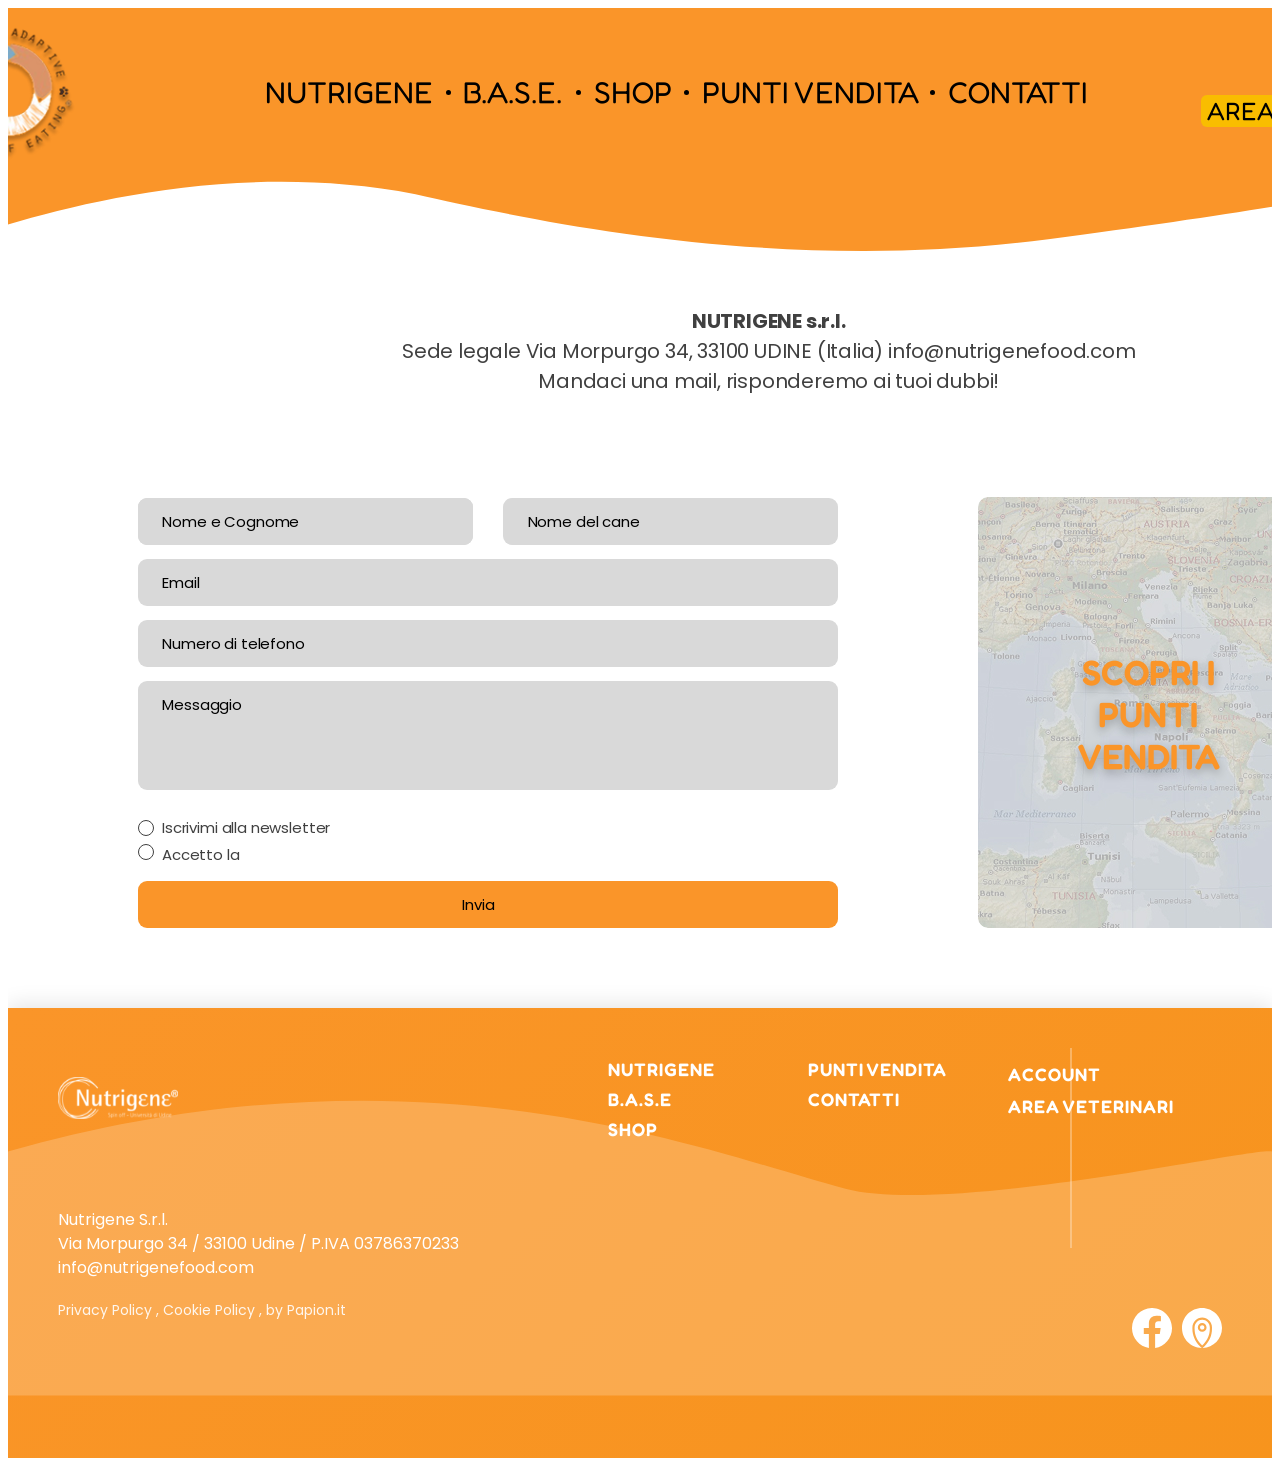
<file: Contatti/index.html>
<!DOCTYPE html>
<html>

<head>
      <meta charset="utf-8">
      <meta name="viewport" content="initial-scale=1, width=device-width">

      <link rel="stylesheet" href="./style.css" />
      <link rel="stylesheet" href="https://fonts.googleapis.com/css2?family=Fredoka:wght@400;600&display=swap" />
      <link rel="stylesheet" href="https://fonts.googleapis.com/css2?family=Poppins:wght@400;700&display=swap" />
</head>

<body>

      <div class="contatti">
            <div class="contatti-child">
            </div>
            <div class="nutrigene">NUTRIGENE</div>
            <img class="contatti-item" alt="" src="img/Vector 10 (2).svg">

            <img class="contatti-inner" alt="" src="img/Vector 9.svg">

            <a href="../Home/home.html" class="home-link">
                  <img class="logo-removebg-preview-1-icon" alt="" src="img/Logo.png">
            </a>

            <div class="group-div">
                  <div class="rectangle-parent">
                        <div class="group-child">
                        </div>
                        <div class="area-veterinari">AREA VETERINARI</div>
                        <div class="group-item">
                        </div>
                        <div class="account">ACCOUNT</div>
                  </div>
            </div>
            <div class="nutrigene1">NUTRIGENE </div>
            <div class="base">B.A.S.E.</div>
            <a href="../Shop/shop.html" class="shop-link">
                  <div class="shop">SHOP</div>
            </a>
            <div class="punti-vendita">PUNTI VENDITA</div>
            <div class="contatti1">CONTATTI</div>
            <div class="ellipse-div">
            </div>
            <div class="contatti-child1">
            </div>
            <div class="contatti-child2">
            </div>
            <div class="contatti-child3">
            </div>
            <div class="nutrigene-srl-sede-container">
                  <p class="nutrigene-srl">
                        <b>NUTRIGENE s.r.l.</b>
                  </p>
                  <p class="nutrigene-srl">Sede legale Via Morpurgo 34, 33100 UDINE (Italia) info@nutrigenefood.com</p>
                  <p class="nutrigene-srl"> </p>
                  <p class="nutrigene-srl">Mandaci una mail, risponderemo ai tuoi dubbi!</p>
            </div>
            <div class="group-parent">
                  <div class="iscrivimi-alla-newsletter-parent">
                        <div class="iscrivimi-alla-newsletter">Iscrivimi alla newsletter</div>
                        <div class="accetto-la-privacy-container">Accetto la
                              <span class="privacy-policy">Privacy Policy</span>
                        </div>
                        <div class="group-inner">
                        </div>
                        <div class="group-child1">
                        </div>
                  </div>
                  <div class="rectangle-div">
                  </div>
                  <div class="rectangle-div">
                  </div>
                  <div class="group-child3">
                  </div>
                  <div class="group-child4">
                  </div>
                  <div class="group-child5">
                  </div>
                  <div class="group-child6">
                  </div>
                  <div class="group-child7">
                  </div>
                  <div class="nome-e-cognome">Nome e Cognome</div>
                  <div class="email">Email</div>
                  <div class="numero-di-telefono">Numero di telefono</div>
                  <div class="messaggio">Messaggio</div>
                  <div class="invia">Invia</div>
                  <div class="nome-del-cane">Nome del cane</div>
            </div>
            <div class="rectangle-group">
                  <img class="rectangle-icon" alt="" src="img/Mappa.jpg">

                  <div class="scopri-i-punti">SCOPRI I PUNTI VENDITA</div>
            </div>

            <div class="footer">
                  <img class="footer-child" alt="" src="img/Vector 19.svg">

                  <img class="footer-child" alt="" src="img/Vector 20.svg">

                  <img class="footer-inner" alt="" src="img/Vector 21.svg">

                  <img class="footer-inner" alt="" src="img/Vector 22.svg">

                  <img class="logo-footer-1-icon" alt="" src="img/logo_footer 1.svg">

                  <div class="nutrigene-srl-via-morpurgo-container">
                        <span class="nutrigene-srl-via-morpurgo-container1">
                              <p class="nutrigene-srl">
                                    <span>Nutrigene S.r.l. <br>Via Morpurgo 34 / 33100 Udine / P.IVA 03786370233
                                    </span>
                                    <a class="infonutrigenefoodcom" href="mailto:info@nutrigenefood.com"
                                          target="_blank">
                                          <span>
                                                <span class="privacy-policy">info@nutrigenefood.com</span>
                                          </span>
                                    </a>
                              </p>
                              <p class="nutrigene-srl">
                                    <span>
                                    </span>
                              </p>
                              <p class="privacy-policy-cookie-policy">
                                    <span>
                                          <span class="privacy-policy">Privacy Policy</span> ,
                                          <span class="privacy-policy">Cookie Policy</span> ,
                                          <span class="privacy-policy">by Papion.it</span>
                                    </span>
                              </p>
                        </span>
                  </div>
                  <div class="punti-vendita1">Punti Vendita</div>
                  <div class="contatti2">Contatti</div>
                  <div class="nutrigene2">Nutrigene</div>
                  <div class="base1">B.A.S.E</div>
                  <div class="shop1">Shop</div>
                  <div class="account-area-veterinari-container">
                        <span class="nutrigene-srl-via-morpurgo-container1">
                              <p class="nutrigene-srl">Account</p>
                              <p class="nutrigene-srl">Area Veterinari</p>
                        </span>
                  </div>
                  <img class="facebook-icon" alt="" src="img/Facebook.svg">

                  <img class="subtract-icon" alt="" src="img/Subtract.svg">

                  <div class="line-div">
                  </div>
            </div>
      </div>
</body>

</html>
</file>
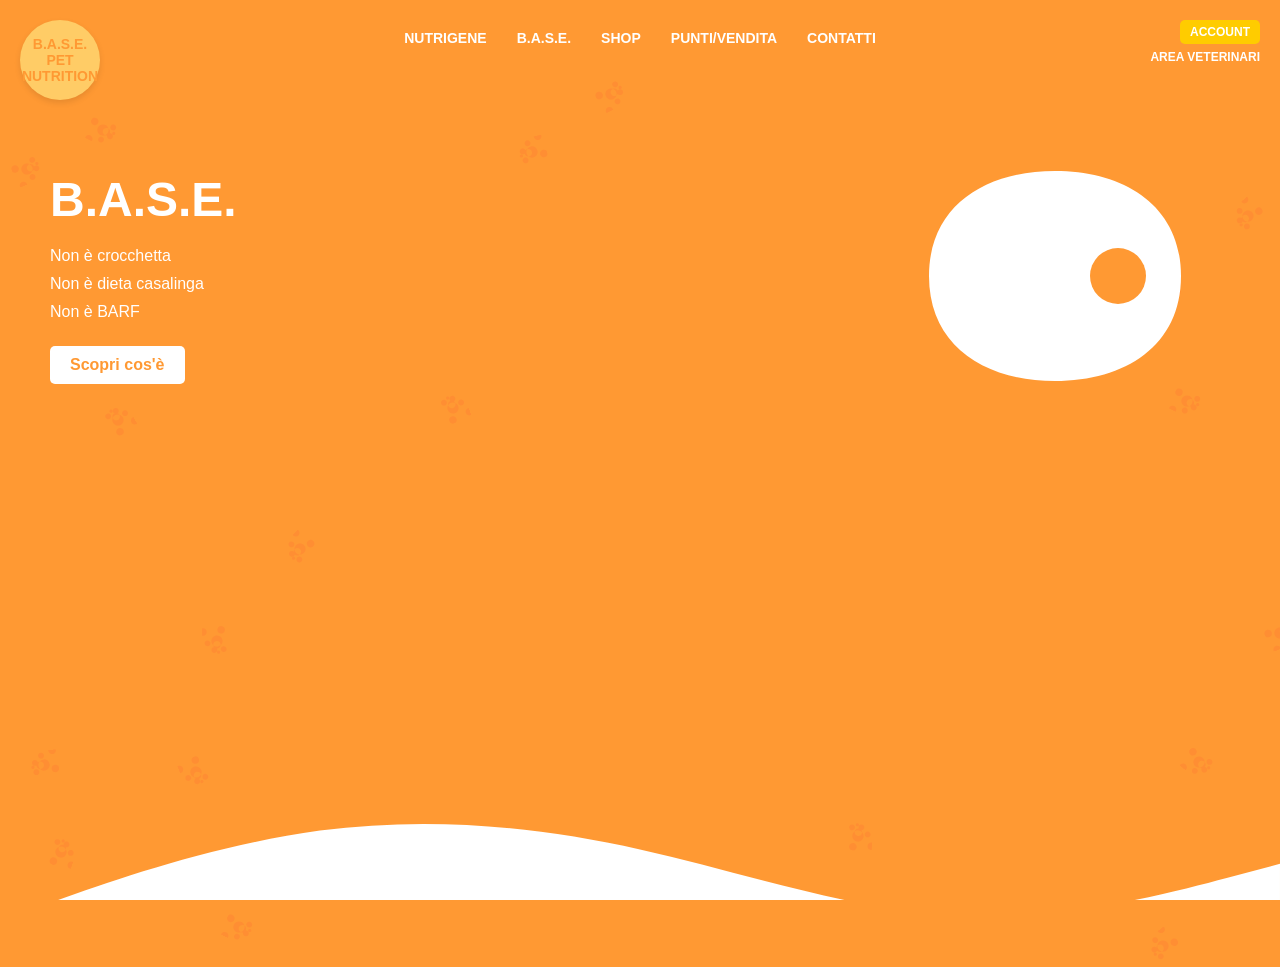
<file: Home/index.html>
<!DOCTYPE html>
<html lang="it">

<head>
    <meta charset="UTF-8">
    <meta name="viewport" content="width=device-width, initial-scale=1.0">
    <title>B.A.S.E. Pet Nutrition</title>
    <link rel="stylesheet" href="style.css">
</head>

<body>
    <div class="logo">
        B.A.S.E.<br>PET<br>NUTRITION
    </div>

    <nav>
        <ul>
            <li><a href="#">Nutrigene</a></li>
            <li><a href="#">B.A.S.E.</a></li>
            <li><a href="#">Shop</a></li>
            <li><a href="#">Punti/Vendita</a></li>
            <li><a href="#">Contatti</a></li>
        </ul>
    </nav>

    <div class="account">ACCOUNT</div>
    <div class="area-veterinari">AREA VETERINARI</div>

    <div class="paw-prints" id="pawPrints"></div>

    <div class="content">
        <div class="text-content">
            <h1>B.A.S.E.</h1>
            <p>Non è crocchetta</p>
            <p>Non è dieta casalinga</p>
            <p>Non è BARF</p>
            <a href="#" class="cta-button">Scopri cos'è</a>
        </div>
        <div class="dog-image">
            <img src="data:image/svg+xml;utf8,<svg xmlns='http://www.w3.org/2000/svg' viewBox='0 0 500 400'><path fill='white' d='M250,350 C350,350 430,300 430,200 C430,100 350,50 250,50 C150,50 70,100 70,200 C70,300 150,350 250,350 Z M320,150 C330,150 340,140 340,130 C340,120 330,110 320,110 C310,110 300,120 300,130 C300,140 310,150 320,150 Z M190,150 C200,150 210,140 210,130 C210,120 200,110 190,110 C180,110 170,120 170,130 C170,140 180,150 190,150 Z M250,250 C290,250 320,240 320,220 C320,200 290,190 250,190 C210,190 180,200 180,220 C180,240 210,250 250,250 Z M250,240 C280,240 300,235 300,220 C300,205 280,200 250,200 C220,200 200,205 200,220 C200,235 220,240 250,240 Z M250,230 C270,230 280,225 280,220 C280,215 270,210 250,210 C230,210 220,215 220,220 C220,225 230,230 250,230 Z'/><circle fill='white' cx='340' cy='200' r='60'/><circle fill='%23ff9933' cx='340' cy='200' r='40'/></svg>"
                alt="Dog with Bowl">
        </div>
    </div>

    <div class="wave"></div>

    <script src="script.js"></script>
</body>

</html>
</file>
<file: Contatti/style.css>
.contatti-child {
  position: absolute;
  top: 596px;
  left: -49px;
  background-color: #f7f0e2;
  width: 1518px;
  height: 1048px;
  display: none;
}
.nutrigene {
  position: absolute;
  top: 16px;
  left: 0px;
}
.contatti-item {
  position: absolute;
  top: -397px;
  left: 0px;
  width: 1440px;
  height: 641px;
  object-fit: contain;
}
.contatti-inner {
  position: absolute;
  top: 0px;
  left: 0px;
  width: 1440px;
  height: 243px;
}
.logo-removebg-preview-1-icon {
  position: absolute;
  top: 8px;
  left: calc(50% - 713.92px);
  width: 154.8px;
  height: 153px;
  object-fit: cover;
}
.group-child {
  position: absolute;
  top: 37px;
  left: 0px;
  border-radius: 6px;
  background-color: #f9bd00;
  width: 227px;
  height: 32px;
}
.area-veterinari {
  position: absolute;
  top: 38px;
  left: 6px;
}
.group-item {
  position: absolute;
  top: 0px;
  left: 95px;
  border-radius: 6px;
  background-color: #f9bd00;
  width: 132px;
  height: 32px;
}
.account {
  position: absolute;
  top: 1px;
  left: 101px;
}
.rectangle-parent {
  position: absolute;
  top: 0px;
  left: 0px;
  width: 227px;
  height: 69px;
}
.group-div {
  position: absolute;
  top: 50px;
  left: 1193px;
  width: 227px;
  height: 69px;
  font-size: 25px;
}
.nutrigene1 {
  position: absolute;
  top: 66px;
  left: 257px;
}
.base {
  position: absolute;
  top: 66px;
  left: 455px;
}
.shop {
  position: absolute;
  top: 66px;
  left: 586px;
}
.punti-vendita {
  position: absolute;
  top: 66px;
  left: 694px;
}
.contatti1 {
  position: absolute;
  top: 66px;
  left: 940px;
}
.ellipse-div {
  position: absolute;
  top: 82px;
  left: 438px;
  border-radius: 50%;
  background-color: #000;
  width: 5px;
  height: 5px;
}
.contatti-child1 {
  position: absolute;
  top: 82px;
  left: 568px;
  border-radius: 50%;
  background-color: #000;
  width: 5px;
  height: 5px;
}
.contatti-child2 {
  position: absolute;
  top: 82px;
  left: 676px;
  border-radius: 50%;
  background-color: #000;
  width: 5px;
  height: 5px;
}
.contatti-child3 {
  position: absolute;
  top: 82px;
  left: 922px;
  border-radius: 50%;
  background-color: #000;
  width: 5px;
  height: 5px;
}
.nutrigene-srl {
  margin: 0;
}
.nutrigene-srl-sede-container {
  position: absolute;
  top: 298px;
  left: calc(50% - 238px);
  font-size: 20px;
  letter-spacing: -0.01em;
  color: #404040;
  text-align: center;
  font-family: Poppins;
}
.iscrivimi-alla-newsletter {
  position: absolute;
  top: 0px;
  left: 24px;
  letter-spacing: -0.01em;
  display: inline-block;
  width: 261.7px;
}
.privacy-policy {
  text-decoration: underline;
}
.accetto-la-privacy-container {
  position: absolute;
  top: 27px;
  left: 24px;
  letter-spacing: -0.01em;
  display: inline-block;
  width: 270.9px;
}
.group-inner {
  position: absolute;
  top: 28px;
  left: 0px;
  border-radius: 50%;
  border: 1px solid #404040;
  box-sizing: border-box;
  width: 16px;
  height: 16px;
}
.group-child1 {
  position: absolute;
  top: 4px;
  left: 0px;
  border-radius: 50%;
  border: 1px solid #404040;
  box-sizing: border-box;
  width: 16px;
  height: 16px;
}
.iscrivimi-alla-newsletter-parent {
  position: absolute;
  top: 318px;
  left: 0px;
  width: 294.9px;
  height: 50px;
  color: #404040;
}
.rectangle-div {
  position: absolute;
  top: 0px;
  left: 0px;
  border-radius: 9px;
  background-color: #d9d9d9;
  width: 334.8px;
  height: 47px;
}
.group-child3 {
  position: absolute;
  top: 61px;
  left: 0px;
  border-radius: 9px;
  background-color: #d9d9d9;
  width: 700px;
  height: 47px;
}
.group-child4 {
  position: absolute;
  top: 122px;
  left: 0px;
  border-radius: 9px;
  background-color: #d9d9d9;
  width: 700px;
  height: 47px;
}
.group-child5 {
  position: absolute;
  top: 383px;
  left: 0px;
  border-radius: 9px;
  background-color: #fa9529;
  width: 700px;
  height: 47px;
}
.group-child6 {
  position: absolute;
  top: 183px;
  left: 0px;
  border-radius: 9px;
  background-color: #d9d9d9;
  width: 700px;
  height: 109px;
}
.group-child7 {
  position: absolute;
  top: 0px;
  left: 365.22px;
  border-radius: 9px;
  background-color: #d9d9d9;
  width: 334.8px;
  height: 47px;
}
.nome-e-cognome {
  position: absolute;
  top: 12px;
  left: 24.35px;
  letter-spacing: -0.01em;
  display: inline-block;
  width: 207px;
}
.email {
  position: absolute;
  top: 73px;
  left: 24.35px;
  letter-spacing: -0.01em;
  display: inline-block;
  width: 62.4px;
}
.numero-di-telefono {
  position: absolute;
  top: 134px;
  left: 24.35px;
  letter-spacing: -0.01em;
  display: inline-block;
  width: 214.6px;
}
.messaggio {
  position: absolute;
  top: 195px;
  left: 24.35px;
  letter-spacing: -0.01em;
  display: inline-block;
  width: 123.3px;
}
.invia {
  position: absolute;
  top: 395px;
  left: 324.13px;
  letter-spacing: -0.01em;
  display: inline-block;
  width: 53.3px;
}
.nome-del-cane {
  position: absolute;
  top: 12px;
  left: 389.57px;
  letter-spacing: -0.01em;
  display: inline-block;
  width: 172px;
}
.group-parent {
  position: absolute;
  top: 490px;
  left: 130px;
  width: 700px;
  height: 430px;
  font-size: 15px;
  font-family: Poppins;
}
.rectangle-icon {
  position: absolute;
  top: 0px;
  left: 0px;
  border-radius: 10px;
  width: 340px;
  height: 431px;
  object-fit: cover;
}
.scopri-i-punti {
  position: absolute;
  top: 154px;
  left: 88px;
  font-weight: 600;
  display: inline-block;
  width: 164px;
  height: 123.6px;
  text-shadow: 0px 4px 10px rgba(0, 0, 0, 0.25);
}
.rectangle-group {
  position: absolute;
  top: 489px;
  left: 970px;
  width: 340px;
  height: 431px;
  text-align: center;
  font-size: 35px;
  color: #fa9529;
  margin-bottom: 80px;
}

/* FOOTER SISTEMATO */
.footer {
  position: absolute;
  top: 1000px; /* Posizione fissa dopo il contenuto */
  left: 0;
  width: 100%;
  height: 400px;
  background: linear-gradient(135deg, #fa9529 0%, #f7941d 100%);
  color: white;
  padding: 40px 0;
  box-shadow: 0 -4px 20px rgba(0, 0, 0, 0.1);
  z-index: 10;
}

.footer-child {
  position: absolute;
  top: 0;
  left: 0;
  width: 100%;
  height: 100%;
  background: linear-gradient(135deg, #fa9529 0%, #f7941d 100%);
  z-index: -1;
}

.footer-inner {
  display: none; /* Nascondo gli elementi duplicati */
}

.logo-footer-1-icon {
  position: absolute;
  top: 30px;
  left: 50px;
  width: 120px;
  height: 120px;
  object-fit: contain;
  filter: brightness(0) invert(1); /* Rende il logo bianco */
}

.nutrigene-srl-via-morpurgo-container {
  position: absolute;
  top: 200px;
  left: 50px;
  width: 500px;
  font-family: Poppins;
  font-size: 16px;
  line-height: 1.5;
  color: white;
}

.nutrigene-srl-via-morpurgo-container1 {
  width: 100%;
}

.infonutrigenefoodcom {
  color: white;
  text-decoration: none;
}

.infonutrigenefoodcom:hover {
  text-decoration: underline;
}

.privacy-policy-cookie-policy {
  margin: 20px 0 0 0;
  font-size: 14px;
  opacity: 0.9;
}

.privacy-policy {
  color: white;
  text-decoration: none;
}

.privacy-policy:hover {
  text-decoration: underline;
}

/* Menu links nel footer */
.nutrigene2,
.base1,
.shop1 {
  position: absolute;
  color: white;
  font-size: 18px;
  font-weight: 600;
  text-transform: uppercase;
  letter-spacing: 1px;
}

.nutrigene2 {
  top: 50px;
  left: 600px;
}

.base1 {
  top: 80px;
  left: 600px;
}

.shop1 {
  top: 110px;
  left: 600px;
}

.punti-vendita1,
.contatti2 {
  position: absolute;
  color: white;
  font-size: 18px;
  font-weight: 600;
  text-transform: uppercase;
  letter-spacing: 1px;
}

.punti-vendita1 {
  top: 50px;
  left: 800px;
}

.contatti2 {
  top: 80px;
  left: 800px;
}

.account-area-veterinari-container {
  position: absolute;
  top: 50px;
  left: 1000px;
  color: white;
  font-size: 18px;
  font-weight: 600;
  text-transform: uppercase;
  letter-spacing: 1px;
  line-height: 1.8;
}

/* Social icons */
.facebook-icon {
  position: absolute;
  top: 300px;
  right: 100px;
  width: 40px;
  height: 40px;
  filter: brightness(0) invert(1);
  transition: transform 0.3s ease;
}

.facebook-icon:hover {
  transform: scale(1.1);
}

.subtract-icon {
  position: absolute;
  top: 300px;
  right: 50px;
  width: 40px;
  height: 40px;
  filter: brightness(0) invert(1);
  transition: transform 0.3s ease;
}

.subtract-icon:hover {
  transform: scale(1.1);
}

.line-div {
  position: absolute;
  top: 40px;
  right: 200px;
  border-right: 2px solid rgba(255, 255, 255, 0.3);
  width: 2px;
  height: 200px;
}

.contatti {
  width: 100%;
  position: relative;
  background-color: #fff;
  height: 1450px; /* Altezza aggiustata */
  overflow: hidden;
  text-align: left;
  font-size: 30px;
  color: #000;
  font-family: Fredoka;
}

a {
  color: #000;
}
</file>
<file: Home/style.css>
* {
  margin: 0;
  padding: 0;
  box-sizing: border-box;
  font-family: Arial, sans-serif;
}

body {
  background-color: #ff9933;
  color: white;
  overflow-x: hidden;
}

.logo {
  position: absolute;
  top: 20px;
  left: 20px;
  width: 80px;
  height: 80px;
  background-color: #ffcc66;
  border-radius: 50%;
  display: flex;
  align-items: center;
  justify-content: center;
  font-weight: bold;
  color: #ff9933;
  font-size: 14px;
  text-align: center;
  box-shadow: 0 3px 6px rgba(0, 0, 0, 0.1);
}

nav {
  display: flex;
  justify-content: center;
  padding-top: 30px;
  font-size: 14px;
}

nav ul {
  display: flex;
  list-style: none;
}

nav ul li {
  margin: 0 15px;
}

nav ul li a {
  color: white;
  text-decoration: none;
  font-weight: bold;
  text-transform: uppercase;
}

.account {
  position: absolute;
  top: 20px;
  right: 20px;
  background-color: #ffcc00;
  padding: 5px 10px;
  border-radius: 5px;
  font-weight: bold;
  font-size: 12px;
}

.area-veterinari {
  position: absolute;
  top: 50px;
  right: 20px;
  font-weight: bold;
  font-size: 12px;
}

.content {
  display: flex;
  align-items: center;
  justify-content: space-between;
  padding: 50px;
  margin-top: 40px;
}

.text-content {
  flex: 1;
  max-width: 350px;
}

.text-content h1 {
  font-size: 48px;
  margin-bottom: 20px;
}

.text-content p {
  margin-bottom: 10px;
  font-size: 16px;
}

.cta-button {
  background-color: white;
  color: #ff9933;
  padding: 10px 20px;
  border-radius: 5px;
  text-decoration: none;
  font-weight: bold;
  display: inline-block;
  margin-top: 15px;
}

.dog-image {
  flex: 1;
  text-align: right;
  position: relative;
}

.dog-image img {
  max-width: 350px;
}

.wave {
  position: absolute;
  bottom: 0;
  left: 0;
  width: 100%;
  height: 150px;
  background-image: url('data:image/svg+xml;utf8,<svg xmlns="http://www.w3.org/2000/svg" viewBox="0 0 1440 320"><path fill="white" fill-opacity="1" d="M0,192L60,170.7C120,149,240,107,360,90.7C480,75,600,85,720,112C840,139,960,181,1080,186.7C1200,192,1320,160,1380,144L1440,128L1440,320L1380,320C1320,320,1200,320,1080,320C960,320,840,320,720,320C600,320,480,320,360,320C240,320,120,320,60,320L0,320Z"></path></svg>');
  background-size: cover;
  background-repeat: no-repeat;
}

.paw-prints {
  position: absolute;
  width: 100%;
  height: 100%;
  pointer-events: none;
  z-index: -1;
}

.paw {
  position: absolute;
  width: 30px;
  height: 30px;
  background-image: url('data:image/svg+xml;utf8,<svg xmlns="http://www.w3.org/2000/svg" viewBox="0 0 512 512"><path fill="%23ff7733" d="M226.5 92.9c14.9 0 27-12.1 27-27s-12.1-27-27-27-27 12.1-27 27 12.1 27 27 27zm-47.4 57.1c17.3-21.3 13.9-52.6-7.4-69.9-21.3-17.3-52.6-13.9-69.9 7.4-17.3 21.3-13.9 52.6 7.4 69.9 21.3 17.3 52.6 13.9 69.9-7.4zm151.3-86.4c-21.3-17.3-52.6-13.9-69.9 7.4-17.3 21.3-13.9 52.6 7.4 69.9 21.3 17.3 52.6 13.9 69.9-7.4 17.3-21.3 14-52.6-7.4-69.9zm118.1 111.1c-21.3-17.3-52.6-13.9-69.9 7.4-17.3 21.3-13.9 52.6 7.4 69.9 21.3 17.3 52.6 13.9 69.9-7.4 17.4-21.3 13.9-52.6-7.4-69.9zm65 169.5c-35.3-8.5-68.5 12.8-77 48.1-8.5 35.3 12.8 68.5 48.1 77 35.3 8.5 68.5-12.8 77-48.1 8.5-35.3-12.7-68.5-48.1-77zM256 128c-35.3 0-64 28.7-64 64s28.7 64 64 64 64-28.7 64-64-28.7-64-64-64zm0 224c-52.9 0-96-43.1-96-96s43.1-96 96-96 96 43.1 96 96-43.1 96-96 96zm-53.9 32.9c-35.3-8.5-68.5 12.8-77 48.1-8.5 35.3 12.8 68.5 48.1 77 35.3 8.5 68.5-12.8 77-48.1 8.5-35.4-12.8-68.5-48.1-77z"/></svg>');
  background-size: contain;
  background-repeat: no-repeat;
  opacity: 0.3;
}
</file>
